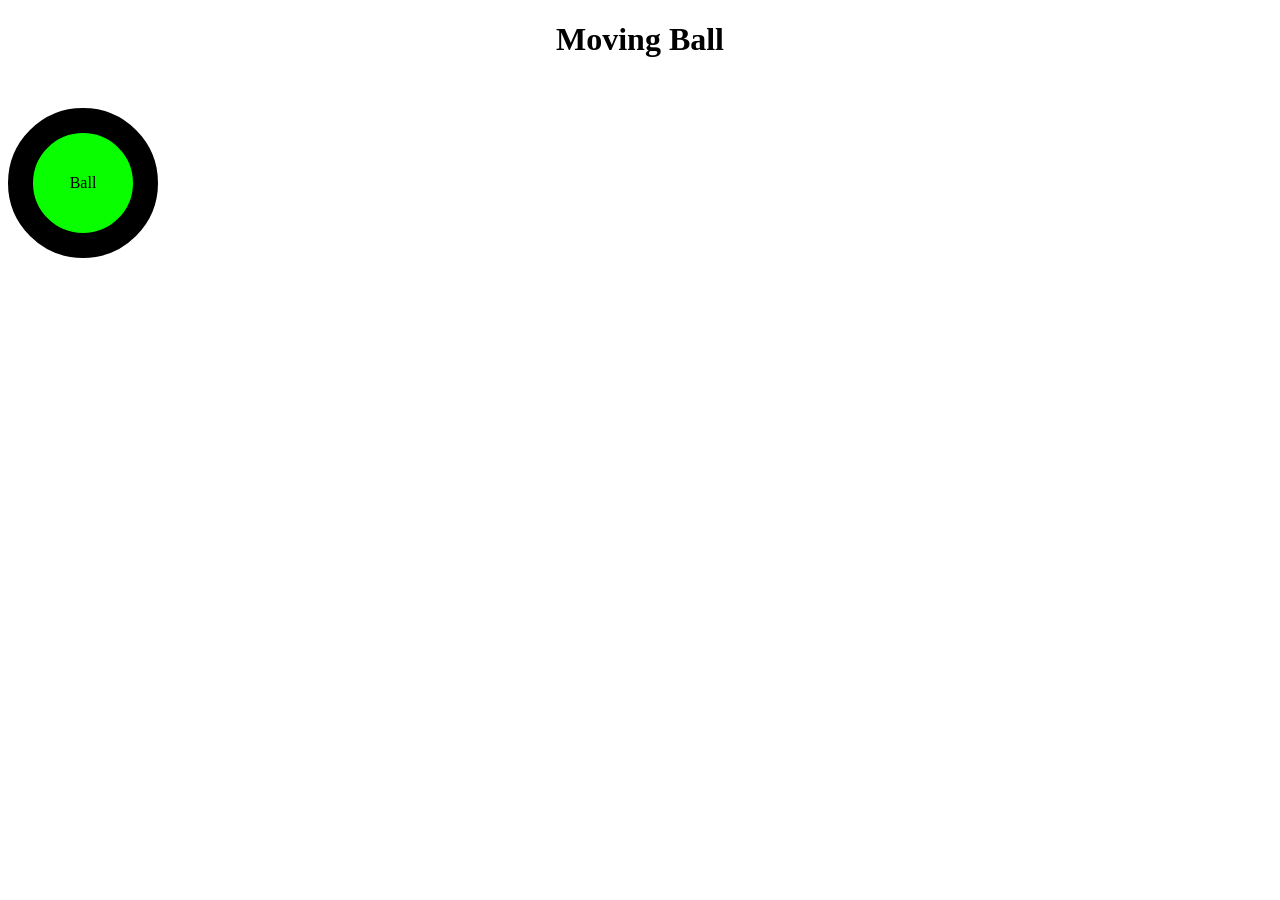
<file: exercise-10/index.html>
<!DOCTYPE html>
<html lang="en">
<head>
    <meta charset="UTF-8">
    <meta name="viewport" content="width=device-width, initial-scale=1.0">
    <title> Moving Ball</title>
    <link rel="stylesheet" href="styles.css">
</head>
<body>
    <h1>
        Moving Ball
    </h1>

    <div class="container">
        <div class="ball">Ball</div>    
    </div>
</body>
</html>
</file>
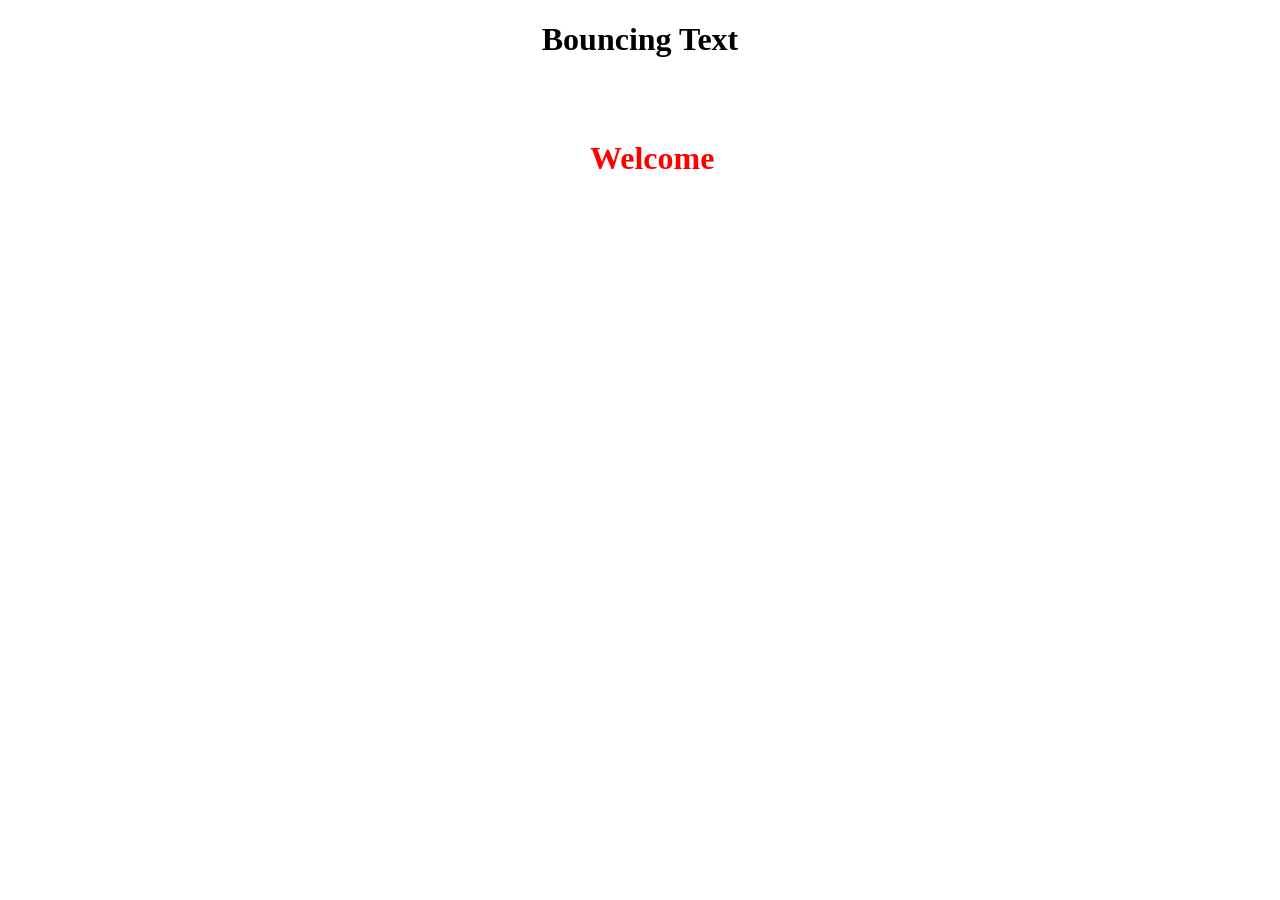
<file: exercise-11/index.html>
<!DOCTYPE html>
<html lang="en">
<head>
    <meta charset="UTF-8">
    <meta name="viewport" content="width=device-width, initial-scale=1.0">
    <title>Bouncing Text
</title>
    <link rel="stylesheet" href="styles.css">
</head>
<body>
    <h1>Bouncing Text</h1>

    <div class="container">
        <div class="bounce"><h1>Welcome</h1></div>
    </div>
</body>

</html>
</file>
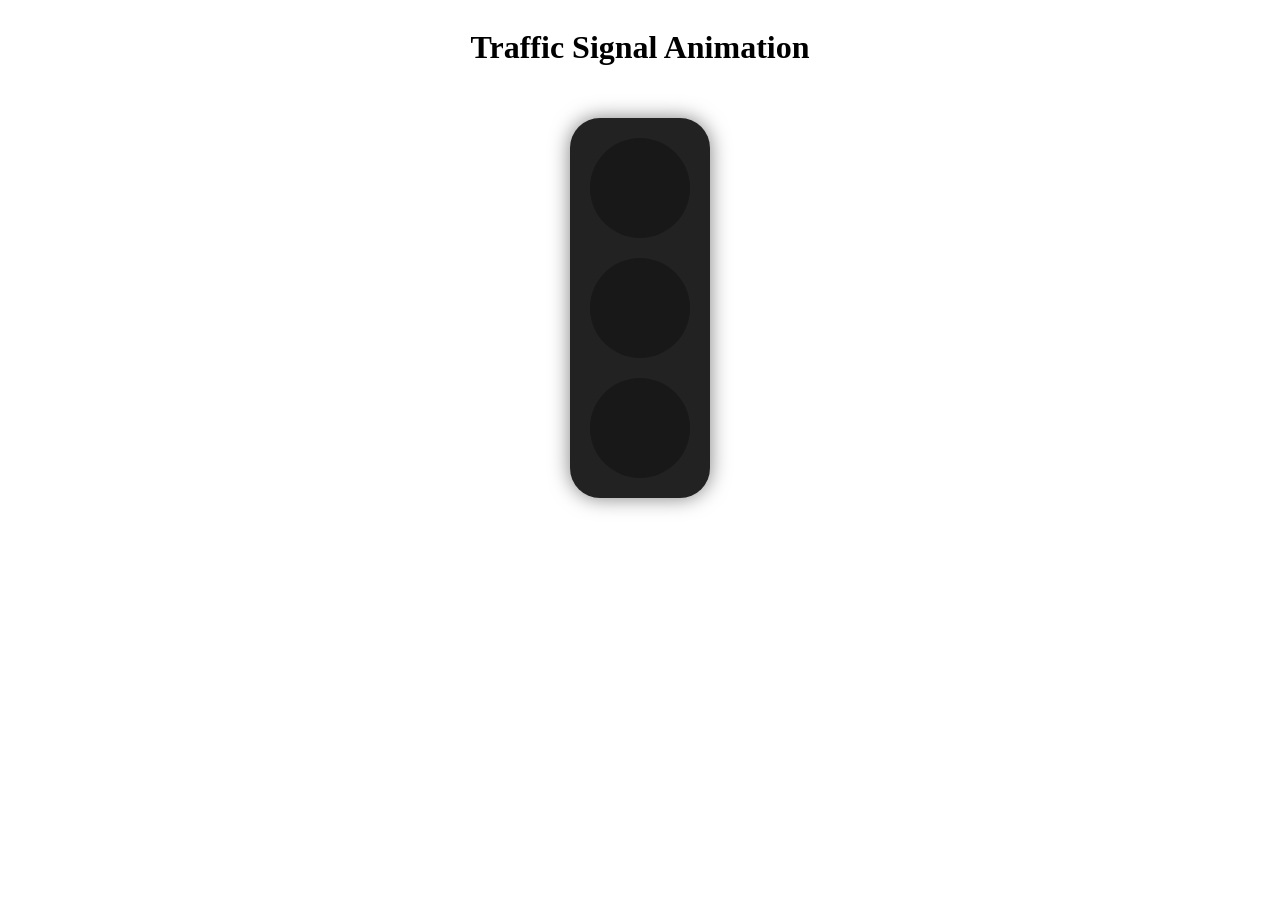
<file: exercise-12/index.html>
<!DOCTYPE html>
<html lang="en">
<head>
    <meta charset="UTF-8">
    <meta name="viewport" content="width=device-width, initial-scale=1.0">
    <title>Document</title>
    <link rel="stylesheet" href = "styles.css">
</head>
<body>
    <h1> Traffic Signal Animation</h1>
    <div class="traffic-light">
        <div class="light red"></div>
        <div class="light yellow"></div>
        <div class="light green"></div>
    </div>
</body>
</html>
</file>
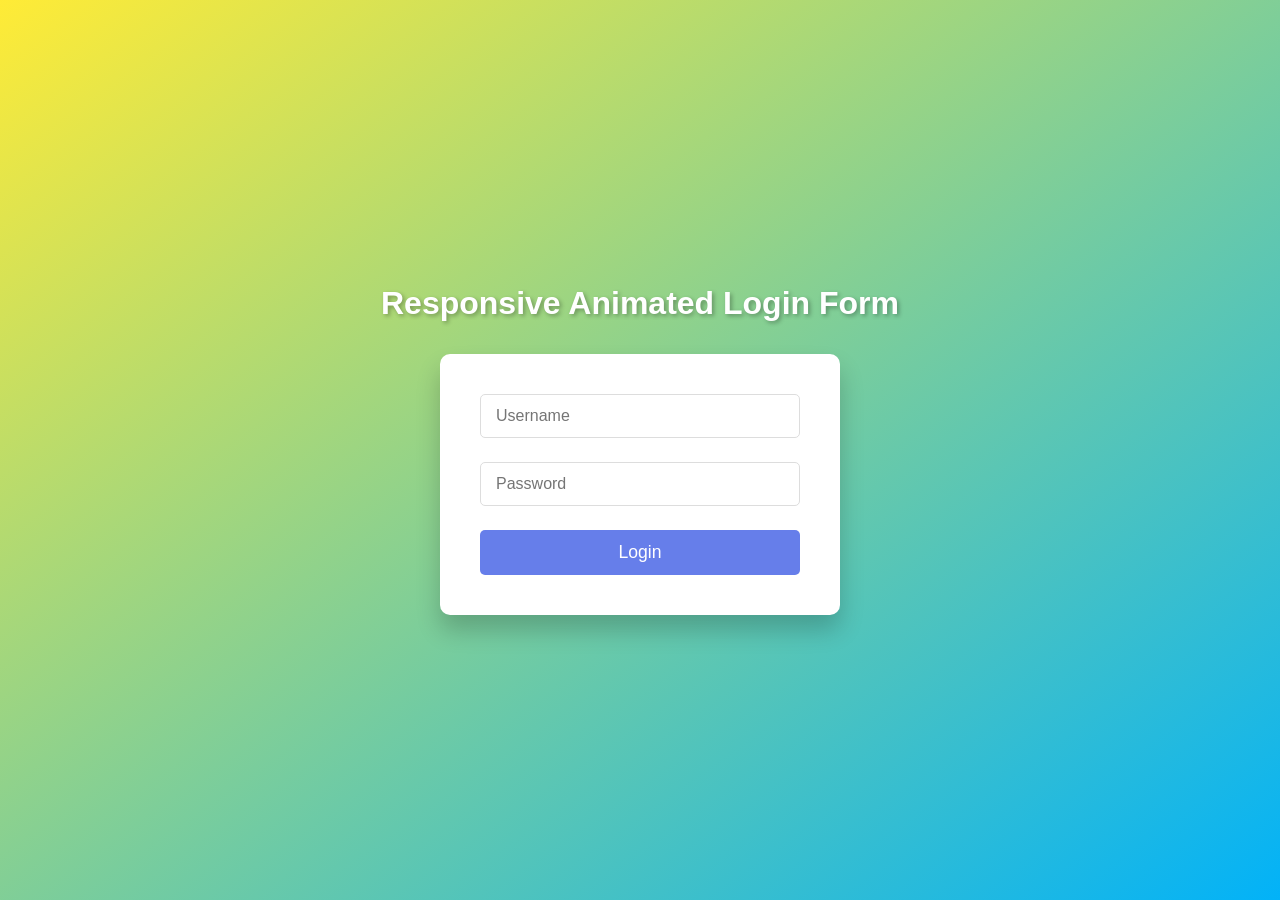
<file: exercise-13/index.html>
<!DOCTYPE html>
<html lang="en">
<head>
    <meta charset="UTF-8">
    <meta name="viewport" content="width=device-width, initial-scale=1.0">
    <title> Responsive Animated Login Form</title>
    <link rel="stylesheet" href = "style.css">
</head>
<body>
    <h1> Responsive Animated Login Form</h1>
    <div class="login-form">
        <input type="text" placeholder="Username" required>
        <input type="password" placeholder="Password" required>
        <button>Login</button>
    </div>
</body>
</html>
</file>
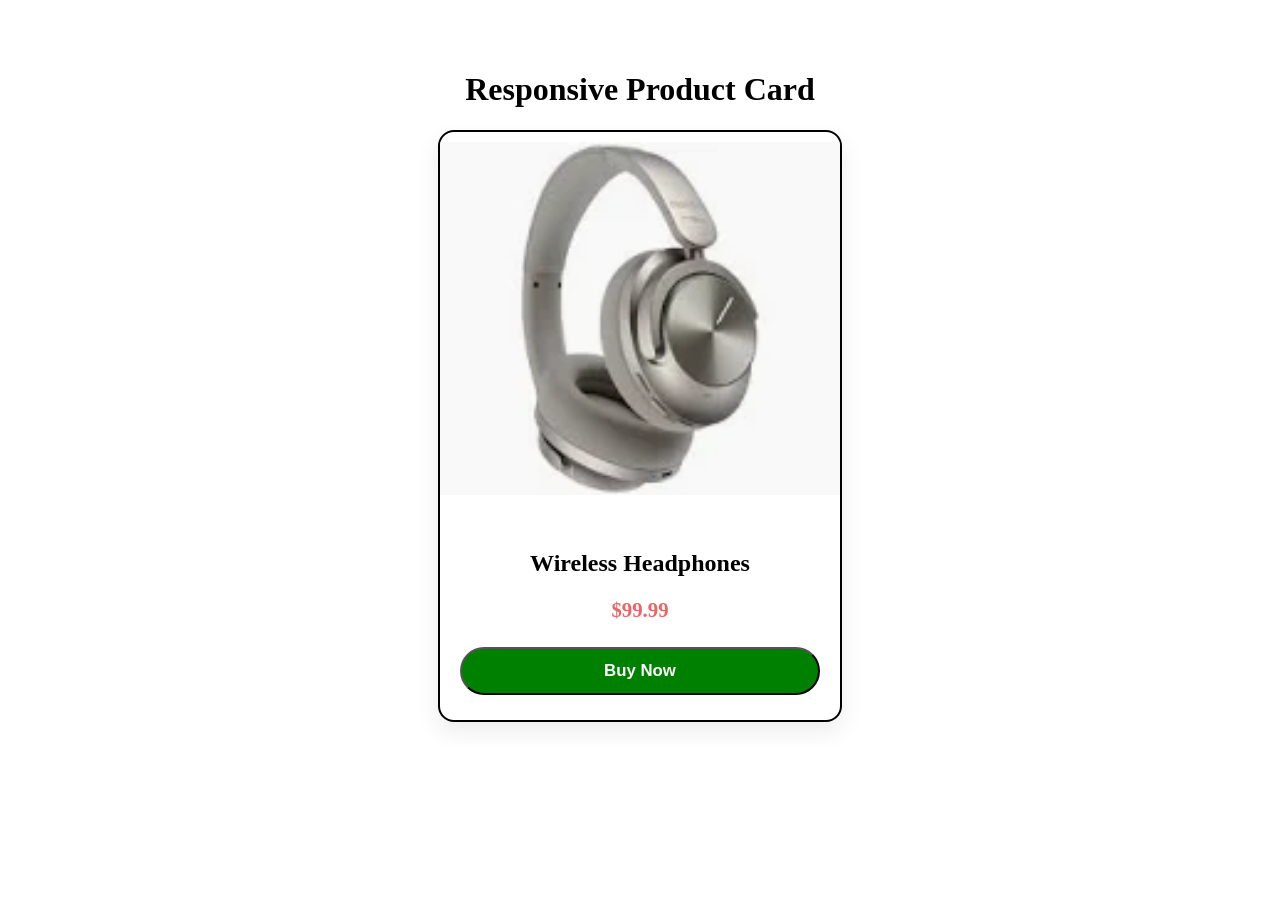
<file: exercise-14/index.html>
<!DOCTYPE html>
<html lang="en">
<head>
    <meta charset="UTF-8">
    <meta name="viewport" content="width=device-width, initial-scale=1.0">
    <title>Responsive Product Card</title>
    <link rel="stylesheet" href="styles.css">
</head>
<body>
    <h1>Responsive Product Card</h1>
    <div class="product-card">
        <img src="[data-uri]" alt="Product Image" class="product-image">
        <div class="product-info">
            <h2 class="product-title">Wireless Headphones</h2>
            <p class="product-price">$99.99</p>
            <button class="buy-button">Buy Now</button>
        </div>
        
    </div>
</body>
</html>
</file>
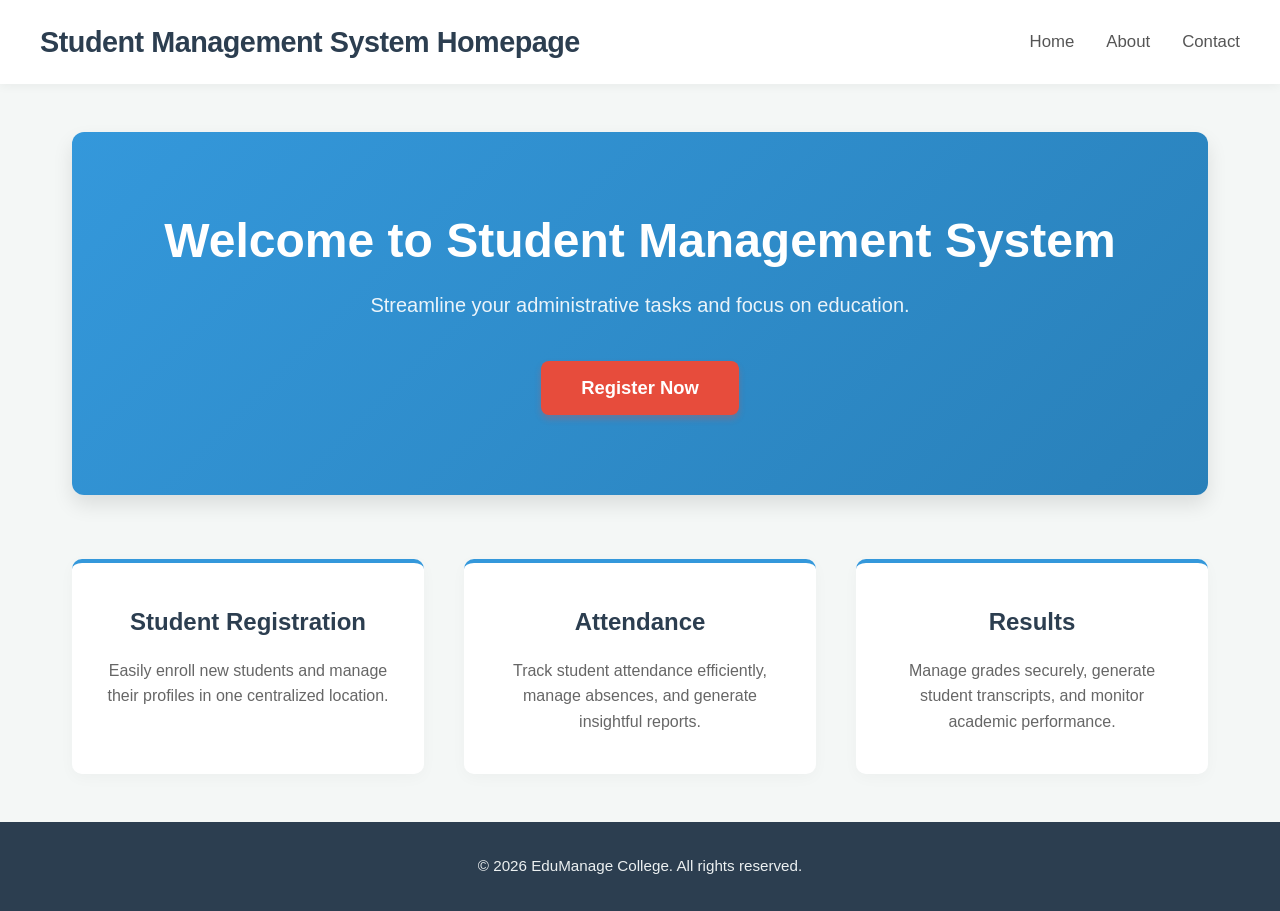
<file: exercise-15/index.html>
<!DOCTYPE html>
<html lang="en">
<head>
    <meta charset="UTF-8">
    <meta name="viewport" content="width=device-width, initial-scale=1.0">
    <title>Student Management System</title>
    <link rel="stylesheet" href="styles.css">
</head>
<body>
    <header class="header fade-in">
        <div class="logo">Student Management System Homepage</div>
        <nav class="nav-menu">
            <ul>
                <li><a href="#">Home</a></li>
                <li><a href="#">About</a></li>
                <li><a href="#">Contact</a></li>
            </ul>
        </nav>
    </header>

    <main>
        <section class="hero fade-in delay-1">
            <div class="hero-content">
                <h1>Welcome to Student Management System</h1>
                <p>Streamline your administrative tasks and focus on education.</p>
                <button class="register-btn">Register Now</button>
            </div>
        </section>

        <section class="features fade-in delay-2">
            <div class="feature-card">
                <h2>Student Registration</h2>
                <p>Easily enroll new students and manage their profiles in one centralized location.</p>
            </div>
            <div class="feature-card">
                <h2>Attendance</h2>
                <p>Track student attendance efficiently, manage absences, and generate insightful reports.</p>
            </div>
            <div class="feature-card">
                <h2>Results</h2>
                <p>Manage grades securely, generate student transcripts, and monitor academic performance.</p>
            </div>
        </section>
    </main>

    <footer class="footer fade-in delay-3">
        <p>&copy; 2026 EduManage College. All rights reserved.</p>
    </footer>
</body>
</html>
</file>
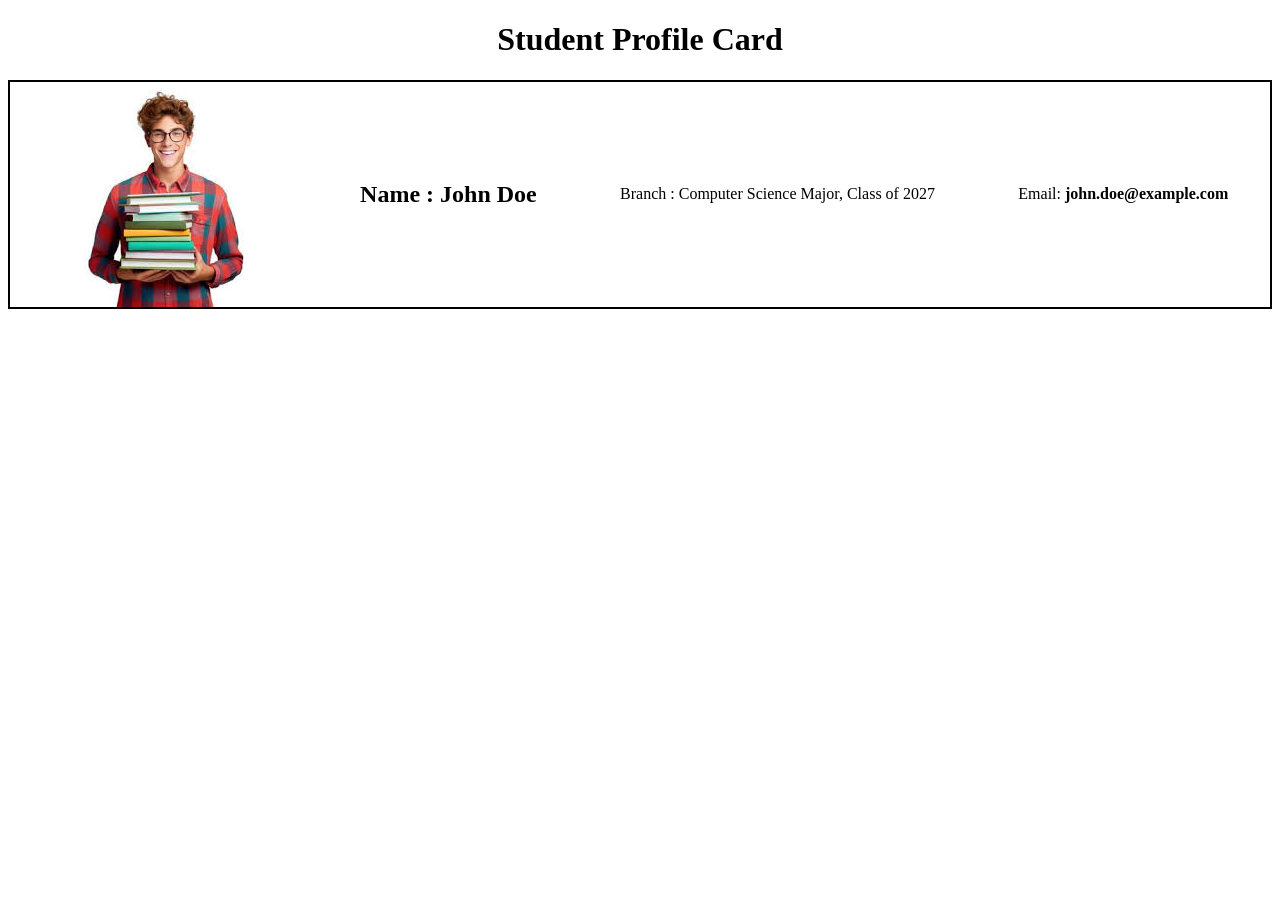
<file: exercise-2/index.html>
<!DOCTYPE html>
<html lang="en">
<head>
    <meta charset="UTF-8">
    <meta name="viewport" content="width=device-width, initial-scale=1.0">
    <title>Student Profile Card</title>
    <link rel="stylesheet" href="styles.css">
</head>
<body>
    <h1>Student Profile Card</h1>
    <div class="profile-card">
        <img src="image.png" alt="Student Photo" class="profile-photo">
        <h2 class="student-name">Name :  John Doe</h2>
        <p class="student-info">Branch : Computer Science Major, Class of 2027</p>
        <p class="student-info">Email: <strong>john.doe@example.com</strong></p>
    </div>

</body>
</html>
</file>
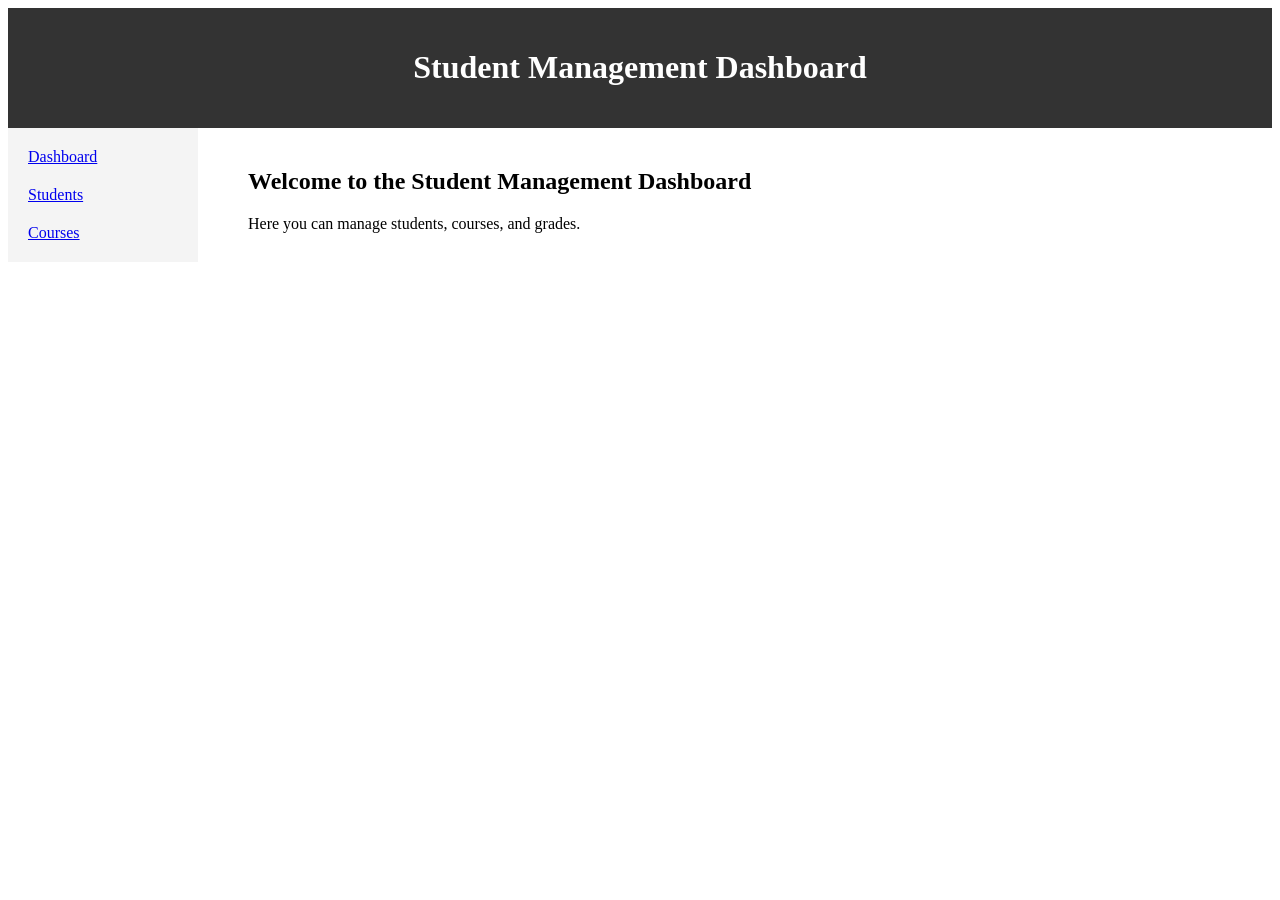
<file: exercise-4/index.html>
<!DOCTYPE html>
<html lang="en">
<head>
    <meta charset="UTF-8">
    <meta name="viewport" content="width=device-width, initial-scale=1.0">
    <title>Student Management Dashboard</title>
    <link rel="stylesheet" href="styles.css">
</head>
<body>

    <header>
        <h1>Student Management Dashboard</h1>
    </header>

    <div class="container">
        <aside>
            
                <a href="#">Dashboard</a> 
                <a href="#">Students</a> 
                <a href="#">Courses</a>
        </aside>
    </div>
    <div class="content">
        <main>
            <h2>Welcome to the Student Management Dashboard</h2>
            <p>Here you can manage students, courses, and grades.</p>
        </main>
    </div>
</body>
</html>
</file>
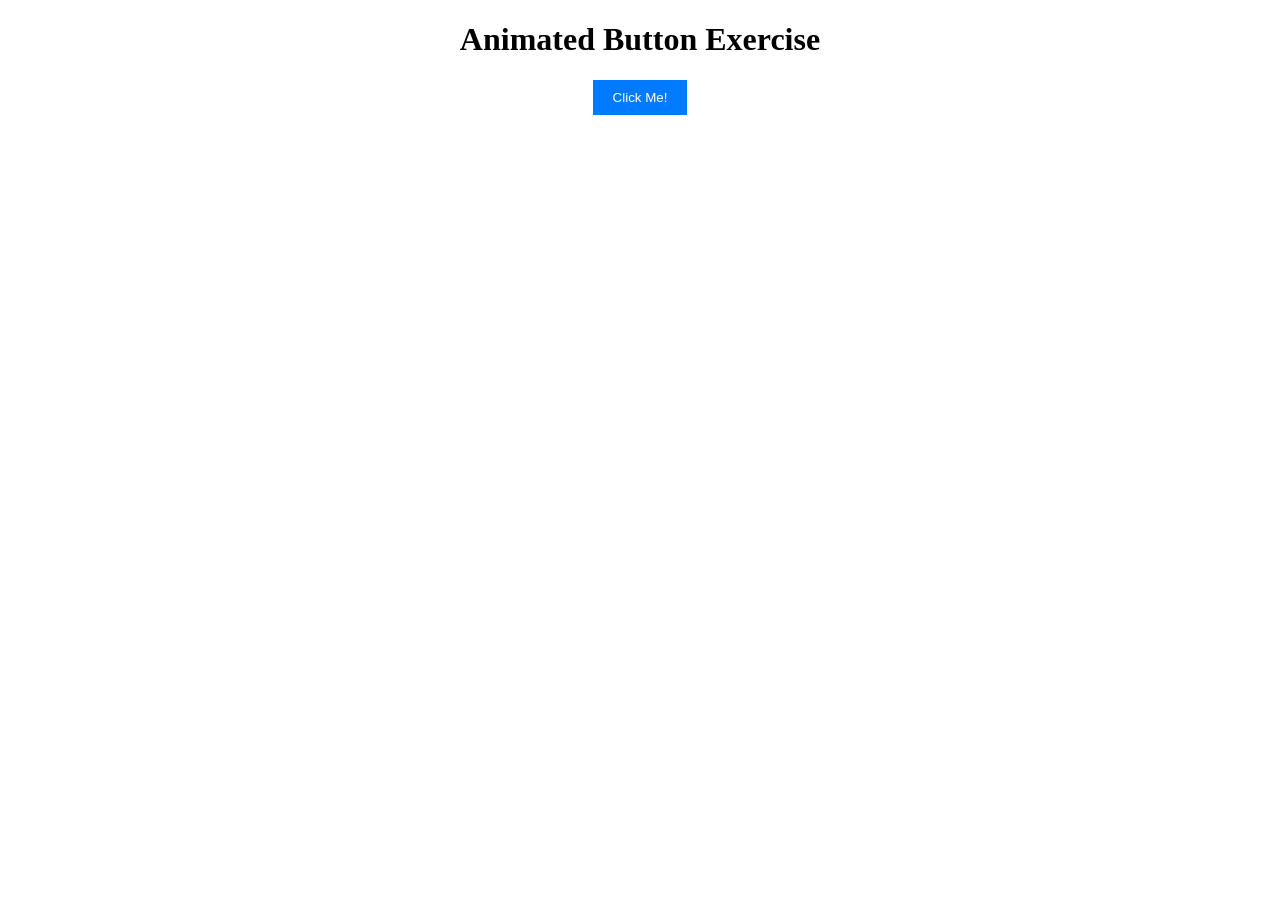
<file: exercise-5/index.html>
<!DOCTYPE html>
<html lang="en">
<head>
    <meta charset="UTF-8">
    <meta name="viewport" content="width=device-width, initial-scale=1.0">
    <title> Animated Button</title>
    <link rel="stylesheet" href="styles.css">
</head>
<body>
  <h1>Animated Button Exercise</h1>
    <button class="animated-button">Click Me!</button>
    
</body>
</html>
</file>
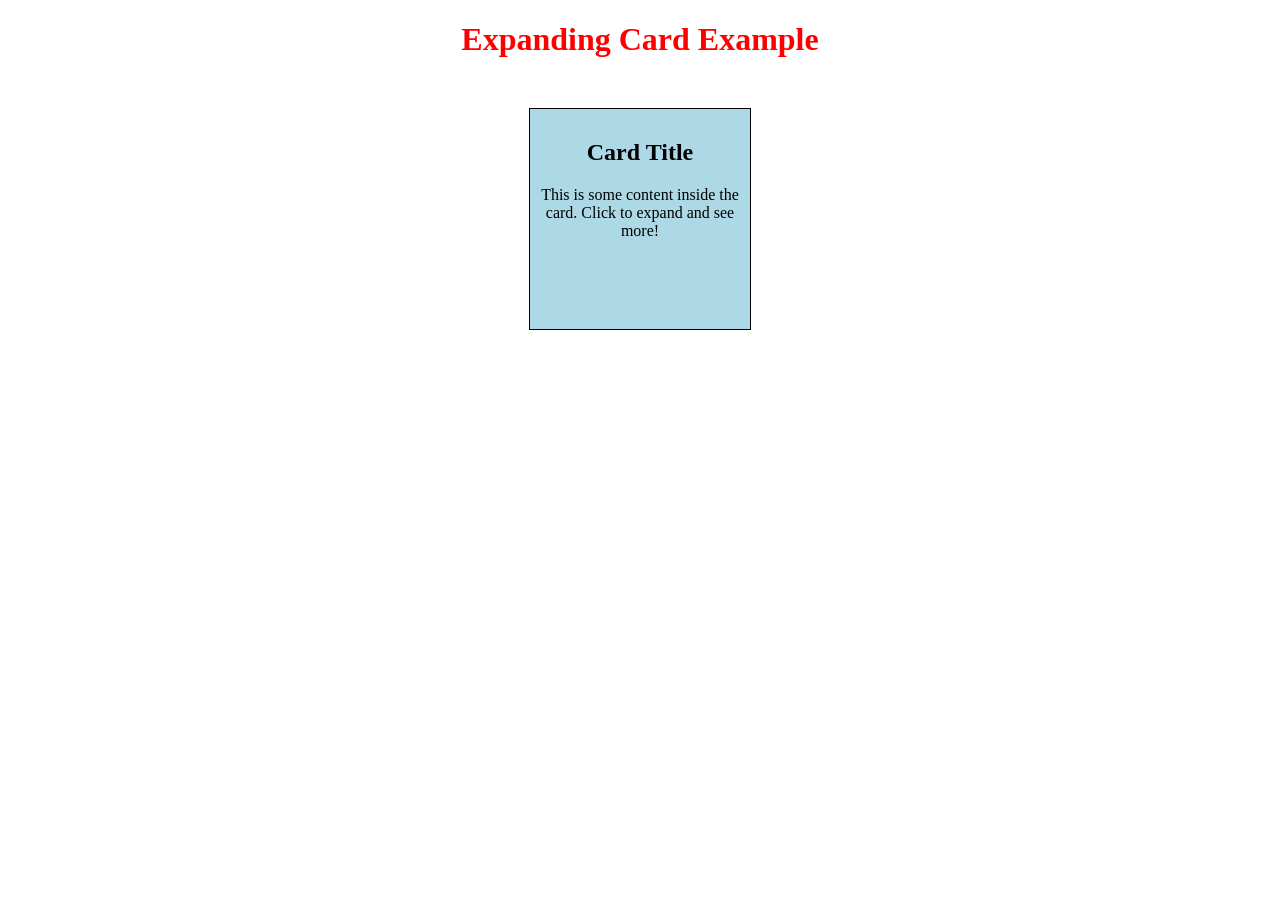
<file: exercise-6/index.html>
<!DOCTYPE html>
<html lang="en">
<head>
    <meta charset="UTF-8">
    <meta name="viewport" content="width=device-width, initial-scale=1.0">
    <title>Expanding Card</title>
    <link rel="stylesheet" href="styles.css">

</head>
<body>
    <h1>Expanding Card Example</h1>
    <div class="card">
        <div class="card-content">
            <h2>Card Title</h2>
            <p>This is some content inside the card. Click to expand and see more!</p>
        </div>
    </div>
</body>
</html>
</file>
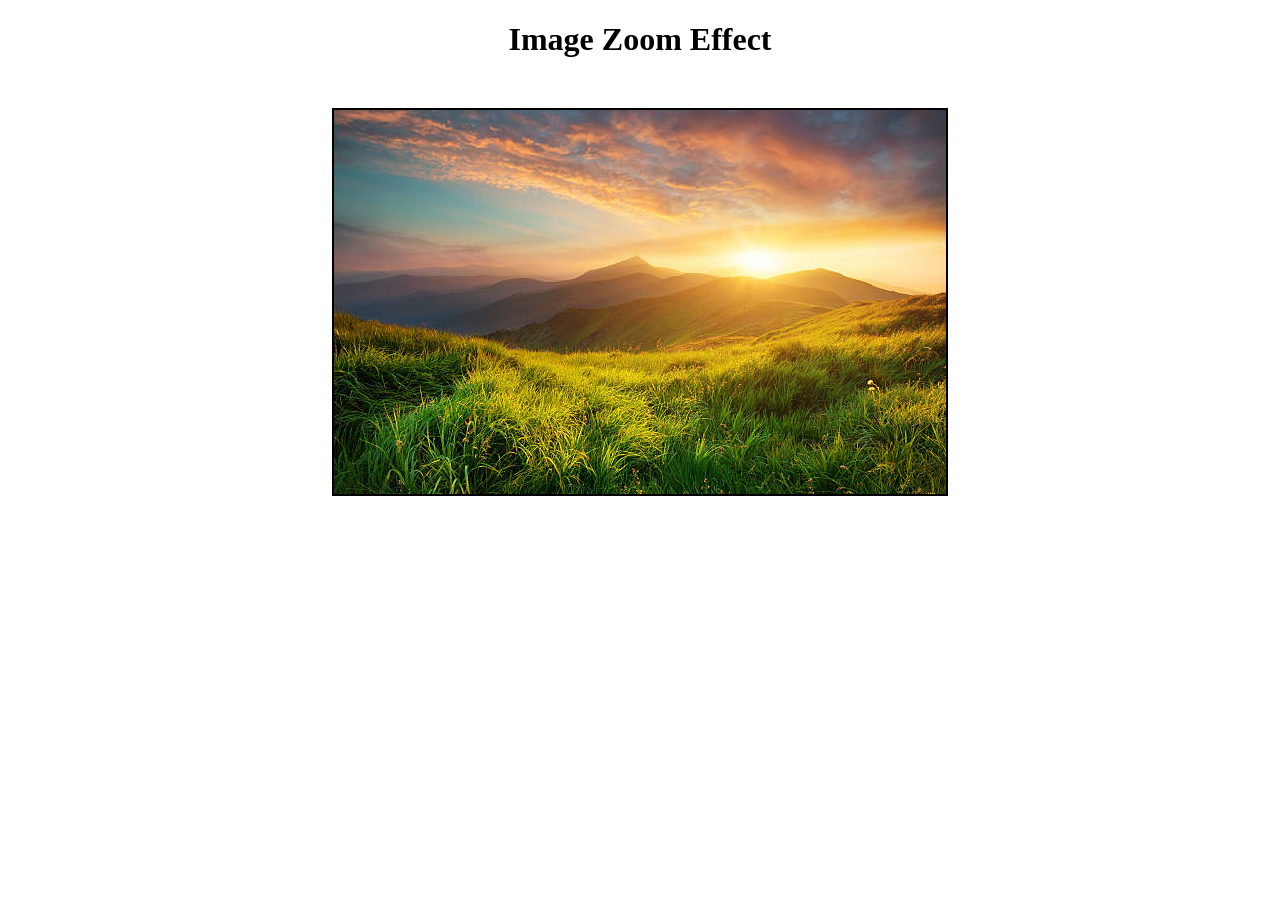
<file: exercise-8/index.html>
<!DOCTYPE html>
<html lang="en">
<head>
    <meta charset="UTF-8">
    <meta name="viewport" content="width=device-width, initial-scale=1.0">
    <title> Image Zoom Effect</title>
    <link rel="stylesheet" href="styles.css">
</head>
<body>
    <h1>Image Zoom Effect</h1>
    <div class="image-container">
        <img src="image.png" alt="Sample Image" class="zoom-image">
    </div>

</body>
</html>
</file>
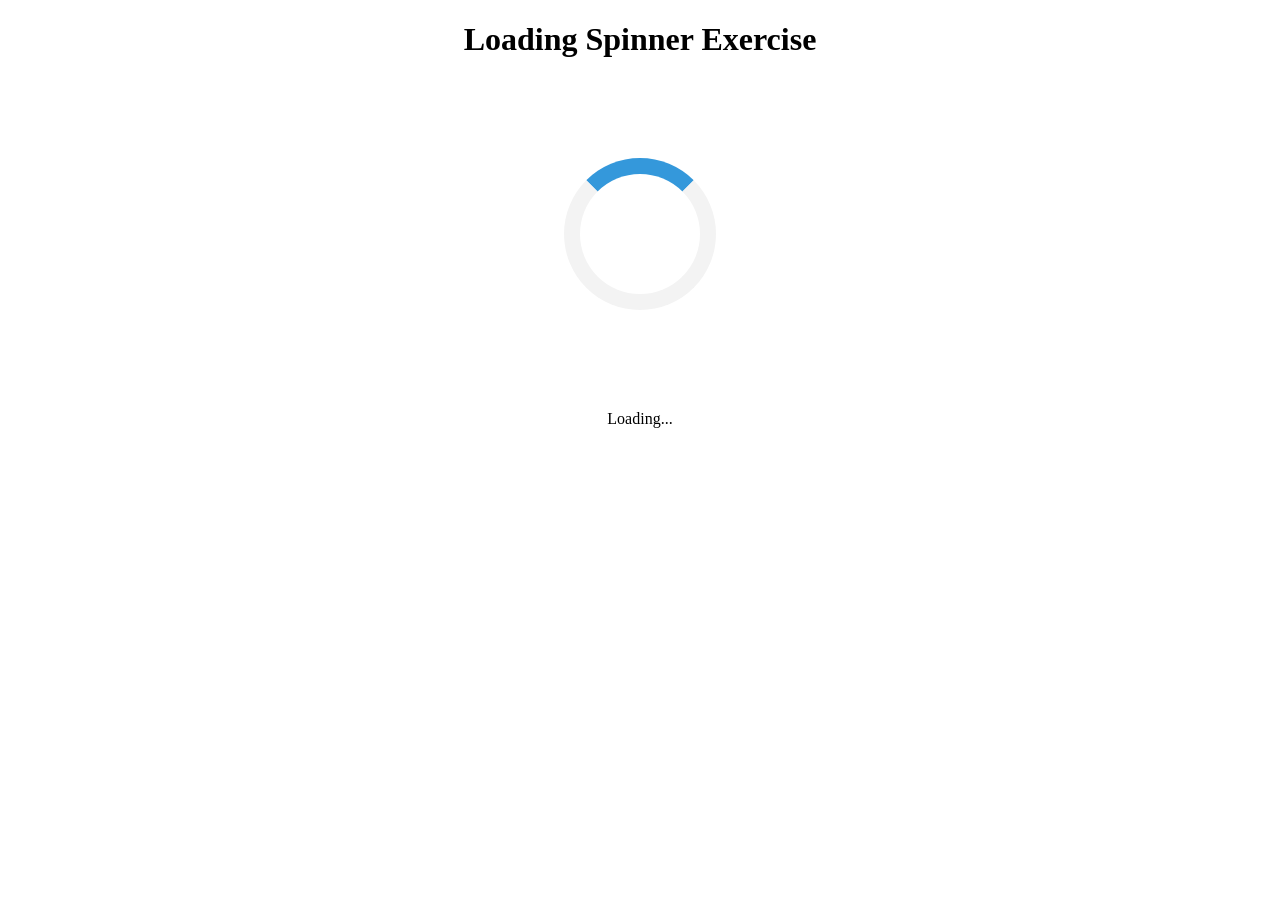
<file: exercise-9/index.html>
<!DOCTYPE html>
<html lang="en">
<head>
    <meta charset="UTF-8">
    <meta name="viewport" content="width=device-width, initial-scale=1.0">
    <title>Loading Spinner</title>
    <link rel="stylesheet" href="styles.css">
</head>
<body>
    <h1>Loading Spinner Exercise</h1>
    <div id="spinner">
        
    </div>
    <p>Loading...</p>
</body>
</html>
</file>
<file: exercise-10/styles.css>
body{
    align-items: center;
    text-align: center;

}
div{
    margin-top: 50px;
}
.ball{
    margin-top : 50px;
    
    width: 100px;
    height: 100px;
    background-color: rgb(9, 255, 0);
    border-radius: 50%;
    
    border: 25px solid black;
    align-content: center;
    animation: move 10s linear infinite;
}
@keyframes move {
    0%{
        transform: translate(0, 0) rotate(0deg);
    }
    
    50%{
        transform: translate(1700px, 0) rotate(360deg);
    }
   
    100%{
        transform: translate(0, 0) rotate(720deg);
    }
   
}
</file>
<file: exercise-11/styles.css>
body   {
    text-align: center;
}
div{
    margin-top: 50px;
}
.bounce{
    margin : 20px auto;
    align-content: center;
    width: 100px;
    height: 100px;
    font-weight: bold;
    color:red;
    animation: bounce 2s linear infinite;
}

@keyframes bounce {
    0%{
        transform: translateY(0);
        animation-timing-function: ease-in;
    }
    
    50%{
        transform: translateY(+200px);
        animation-timing-function: ease-out;
    }
   
    100%{
        transform: translateY(0);
        animation-timing-function: ease-in;
    }
   
}
</file>
<file: exercise-12/styles.css>
body {
    display: flex;
    flex-direction: column;
    align-items: center;
    
}

.traffic-light {
    background-color: #222;
    width: 100px;
    padding: 20px;
    border-radius: 30px;
    display: flex;
    flex-direction: column;
    gap: 20px;
    box-shadow: 0 0 20px rgba(0, 0, 0, 0.5);
    margin-top: 30px;
}

.light {
    width: 100px;
    height: 100px;
    border-radius: 50%;
    background-color: rgba(0, 0, 0, 0.3); /* Default dimmed state */
}

.red {
    animation: red-light 4s infinite;
}

.yellow {
    animation: yellow-light 4s infinite;
}

.green {
    animation: green-light 4s infinite;
}

@keyframes red-light {
    0%, 33% { background-color: #ff0000;  }
    34%, 100% { background-color: rgba(255, 0, 0, 0.2);  }
}

@keyframes green-light {
    0%, 33% { background-color: rgba(0, 255, 0, 0.2); }
    34%, 66% { background-color: #00ff00;  }
    67%, 100% { background-color: rgba(0, 255, 0, 0.2);  }
}

@keyframes yellow-light {
    0%, 66% { background-color: rgba(255, 255, 0, 0.2); }
    67%, 100% { background-color: #ffff00; }
}
</file>
<file: exercise-13/style.css>
* {
    box-sizing: border-box;
    margin: 0;
    padding: 0;
}

body {
    font-family: 'Segoe UI', Tahoma, Geneva, Verdana, sans-serif;
    display: flex;
    flex-direction: column;
    align-items: center;
    justify-content: center;
    min-height: 100vh;
    background: linear-gradient(to top left, #02b2f8 0%, #ffeb36 100%);
    color: #fff;
}

h1 {
    margin-bottom: 2rem;
    text-shadow: 2px 2px 4px rgba(0,0,0,0.3);
    animation: fadeInDown 1s ease-out;
    text-align: center;
}

.login-form {
    background: white;
    padding: 2.5rem;
    border-radius: 10px;
    box-shadow: 0 15px 25px rgba(0,0,0,0.2);
    width: 100%;
    max-width: 400px;
    display: flex;
    flex-direction: column;
    gap: 1.5rem;
    animation: fadeInUp 1s ease-out;
}

.login-form input {
    width: 100%;
    padding: 12px 15px;
    border: 1px solid #ddd;
    border-radius: 5px;
    font-size: 1rem;
    transition: all 0.3s ease;
}

.login-form input:focus {
    border-color: #667eea;
    box-shadow: 0 0 8px rgba(102, 126, 234, 0.4);
    outline: none;
    transform: translateY(-2px);
}

.login-form button {
    background: #667eea;
    color: white;
    border: none;
    padding: 12px;
    font-size: 1.1rem;
    border-radius: 5px;
    cursor: pointer;
    transition: background 0.3s ease, transform 0.2s ease;
}

.login-form button:hover {
    background: #5a6fd6;
    transform: translateY(-2px);
}

.login-form button:active {
    transform: translateY(0);
}

@keyframes fadeInUp {
    from { opacity: 0; transform: translateY(30px); }
    to { opacity: 1; transform: translateY(0); }
}

@keyframes fadeInDown {
    from { opacity: 0; transform: translateY(-30px); }
    to { opacity: 1; transform: translateY(0); }
}

/* Responsive Design for smaller screens */
@media (max-width: 480px) {
    .login-form {
        padding: 1.5rem;
        width: 90%;
    }
    h1 {
        font-size: 1.5rem;
    }
}
</file>
<file: exercise-14/styles.css>
body {
    
    text-align: center;
   
    margin: 0;
    padding: 50px 20px;
    display: flex;
    flex-direction: column;
    align-items: center;
}

.product-card {
    width: 400px;
    background: white;
    border : 2px solid black;
    overflow: hidden;
    border-radius: 16px;
    box-shadow: 0 10px 25px rgba(0,0,0,0.08);
    transition: transform 0.3s ease, box-shadow 0.3s ease;
}

img{
    margin : 10px auto;
}
.product-image:hover {
    transform: translateY(-3px);
    box-shadow: 0 15px 35px rgba(0,0,0,0.15);
}

.product-image {
    width: 100%;
    height: auto;
    display: block;
    transition: transform 0.6s cubic-bezier(0.25, 0.46, 0.45, 0.94);
}

.product-card:hover .product-image {
    transform: scale(1.08);
}

.product-info {
    padding: 25px 20px;
}



.product-price {
    color: #ea6666;
    margin-bottom: 25px;
    font-size: 1.3rem;
    font-weight: bold;
}

.buy-button {
    width: 100%;
    padding: 12px 20px;
    background: green;
    color: white;
    
    border-radius: 30px;
    font-size: 1.05rem;
    font-weight: 600;
    cursor: pointer;
    transition: box-shadow 0.3s ease, transform 0.2s ease;
}

.buy-button:hover {
    box-shadow: 0 5px 15px rgba(102, 126, 234, 0.4);
    transform: translateY(-2px);
}

@media (max-width: 480px) {
    .product-card {
        width: 100%;
        max-width: 350px;
    }
}
</file>
<file: exercise-15/styles.css>
/* Reset and Base Styles */
* {
    margin: 0;
    padding: 0;
    box-sizing: border-box;
}

body {
    font-family: 'Segoe UI', Tahoma, Geneva, Verdana, sans-serif;
    line-height: 1.6;
    background-color: #f4f7f6;
    color: #333;
    display: flex;
    flex-direction: column;
    min-height: 100vh;
}

/* Animations */
@keyframes fadeIn {
    from {
        opacity: 0;
        transform: translateY(20px);
    }
    to {
        opacity: 1;
        transform: translateY(0);
    }
}

.fade-in {
    opacity: 0;
    animation: fadeIn 1s ease-out forwards;
}

.delay-1 {
    animation-delay: 0.3s;
}

.delay-2 {
    animation-delay: 0.6s;
}

.delay-3 {
    animation-delay: 0.9s;
}

/* Header */
.header {
    background-color: #ffffff;
    padding: 1.2rem 2.5rem;
    display: flex;
    justify-content: space-between;
    align-items: center;
    box-shadow: 0 2px 10px rgba(0,0,0,0.05);
}

.logo {
    font-size: 1.8rem;
    font-weight: 700;
    color: #2c3e50;
    letter-spacing: -0.5px;
}

.nav-menu ul {
    list-style: none;
    display: flex;
    gap: 2rem;
}

.nav-menu a {
    text-decoration: none;
    color: #555;
    font-weight: 500;
    font-size: 1.05rem;
    transition: color 0.3s ease;
}

.nav-menu a:hover {
    color: #3498db;
}

/* Main Content */
main {
    flex: 1;
    padding: 3rem 2rem;
    max-width: 1200px;
    margin: 0 auto;
    width: 100%;
}

/* Hero Section */
.hero {
    text-align: center;
    padding: 5rem 2rem;
    background: linear-gradient(135deg, #3498db, #2980b9);
    color: white;
    border-radius: 12px;
    margin-bottom: 4rem;
    box-shadow: 0 10px 20px rgba(0,0,0,0.1);
}

.hero h1 {
    font-size: 3rem;
    margin-bottom: 1.2rem;
    font-weight: 800;
    line-height: 1.2;
}

.hero p {
    font-size: 1.25rem;
    margin-bottom: 2.5rem;
    opacity: 0.9;
    max-width: 600px;
    margin-left: auto;
    margin-right: auto;
}

.register-btn {
    padding: 1rem 2.5rem;
    font-size: 1.15rem;
    font-weight: 600;
    background-color: #e74c3c;
    color: white;
    border: none;
    border-radius: 8px;
    cursor: pointer;
    transition: background-color 0.3s ease, transform 0.2s ease, box-shadow 0.3s ease;
    box-shadow: 0 4px 6px rgba(231, 76, 60, 0.3);
}

.register-btn:hover {
    background-color: #c0392b;
    transform: translateY(-3px);
    box-shadow: 0 6px 12px rgba(231, 76, 60, 0.4);
}

.register-btn:active {
    transform: translateY(0);
    box-shadow: 0 2px 4px rgba(231, 76, 60, 0.3);
}

/* Features Section */
.features {
    display: grid;
    grid-template-columns: repeat(auto-fit, minmax(300px, 1fr));
    gap: 2.5rem;
}

.feature-card {
    background-color: white;
    padding: 2.5rem 2rem;
    border-radius: 10px;
    box-shadow: 0 4px 15px rgba(0,0,0,0.03);
    text-align: center;
    transition: transform 0.3s ease, box-shadow 0.3s ease;
    border-top: 4px solid #3498db;
}

.feature-card:hover {
    transform: translateY(-8px);
    box-shadow: 0 12px 24px rgba(0,0,0,0.08);
}

.feature-card h2 {
    color: #2c3e50;
    margin-bottom: 1rem;
    font-size: 1.5rem;
}

.feature-card p {
    color: #666;
    line-height: 1.6;
}

/* Footer */
.footer {
    background-color: #2c3e50;
    color: #ecf0f1;
    text-align: center;
    padding: 2rem;
    margin-top: auto;
    font-size: 0.95rem;
}

/* Media Queries for Responsiveness */
@media (max-width: 768px) {
    .header {
        flex-direction: column;
        gap: 1.5rem;
        padding: 1.5rem;
        text-align: center;
    }
    
    .nav-menu ul {
        flex-direction: column;
        align-items: center;
        gap: 1rem;
    }
    
    .hero {
        padding: 3rem 1.5rem;
        margin-bottom: 3rem;
    }
    
    .hero h1 {
        font-size: 2.2rem;
    }

    .hero p {
        font-size: 1.1rem;
    }
    
    main {
        padding: 2rem 1.5rem;
    }
}
</file>
<file: exercise-2/styles.css>
h1{
    text-align: center;
}
div{
    display: flex;
    
    align-items: center;
    justify-content: space-around;
    border: 2px solid black;
}
@media (max-width: 768px){
    div{
        flex-direction: column;    
        justify-content: center;
    }
}

@media (max-width: 480px){
    div{
        flex-direction: row;

        align-items: center;
    }
}
</file>
<file: exercise-4/styles.css>
header{
    background-color: #333;
    color: white;
    padding: 20px;
    text-align: center;
    align-items: center;
    align-content: center;
}

aside{
    display: flex;
    flex-direction: column;
    background-color: #f4f4f4;
    justify-content: space-between;
    gap : 20px;
    padding: 20px;
    width: 150px;
    float: left;
}
main{
    margin-left: 220px;
    padding: 20px;

}
@media (max-width: 428px){
    aside{
        
        display: none;
    }
    main{
        margin-left: 0;
    }
}
</file>
<file: exercise-5/styles.css>
h1{
    TEXT-ALIGN: CENTER;
}
button{
    DISPLAY: BLOCK;
    MARGIN: 0 AUTO;
    PADDING: 10px 20px;
    BACKGROUND-COLOR: #007BFF;
    COLOR: WHITE;
    BORDER: NONE;
    CURSOR: POINTER;
    transition: all 0.5s;
    
}
button:hover{
    BACKGROUND-COLOR: green;
    traNSFORM: SCALE(1.1);
}
</file>
<file: exercise-6/styles.css>
h1{
    color: red;
    text-align: center;
    
}

.card{
    margin: 50px auto;
    background-color: lightblue;
    border: 1px solid black;
    padding: 10px ;
   
    width: 200px;
    height:200px;
    
    text-align: center;
    transition: all 2s ease;
}
.card:hover{
    background-color: lightgreen;
    transform: scale(1.4);
}
</file>
<file: exercise-8/styles.css>
h1{
    text-align: center;
}
div{
    margin: 50px auto;
    display: flex;
    
    justify-content: center;
}
img{
    transition: all 0.5s ease;
    BORDER: 2px solid black;
}

img:hover{
    transform: scale(1.2);
}
</file>
<file: exercise-9/styles.css>
body{
    text-align: center;

}
#spinner{
    margin: 100px auto;
    border: 16px solid #f3f3f3;
    border-top: 16px solid #3498db;
    border-radius: 50%;
    width: 120px;
    height: 120px;
    animation: spin 2s linear infinite;
}
@keyframes spin {
    0% { transform: rotate(0deg); }
    100% { transform: rotate(360deg); }
}
</file>
